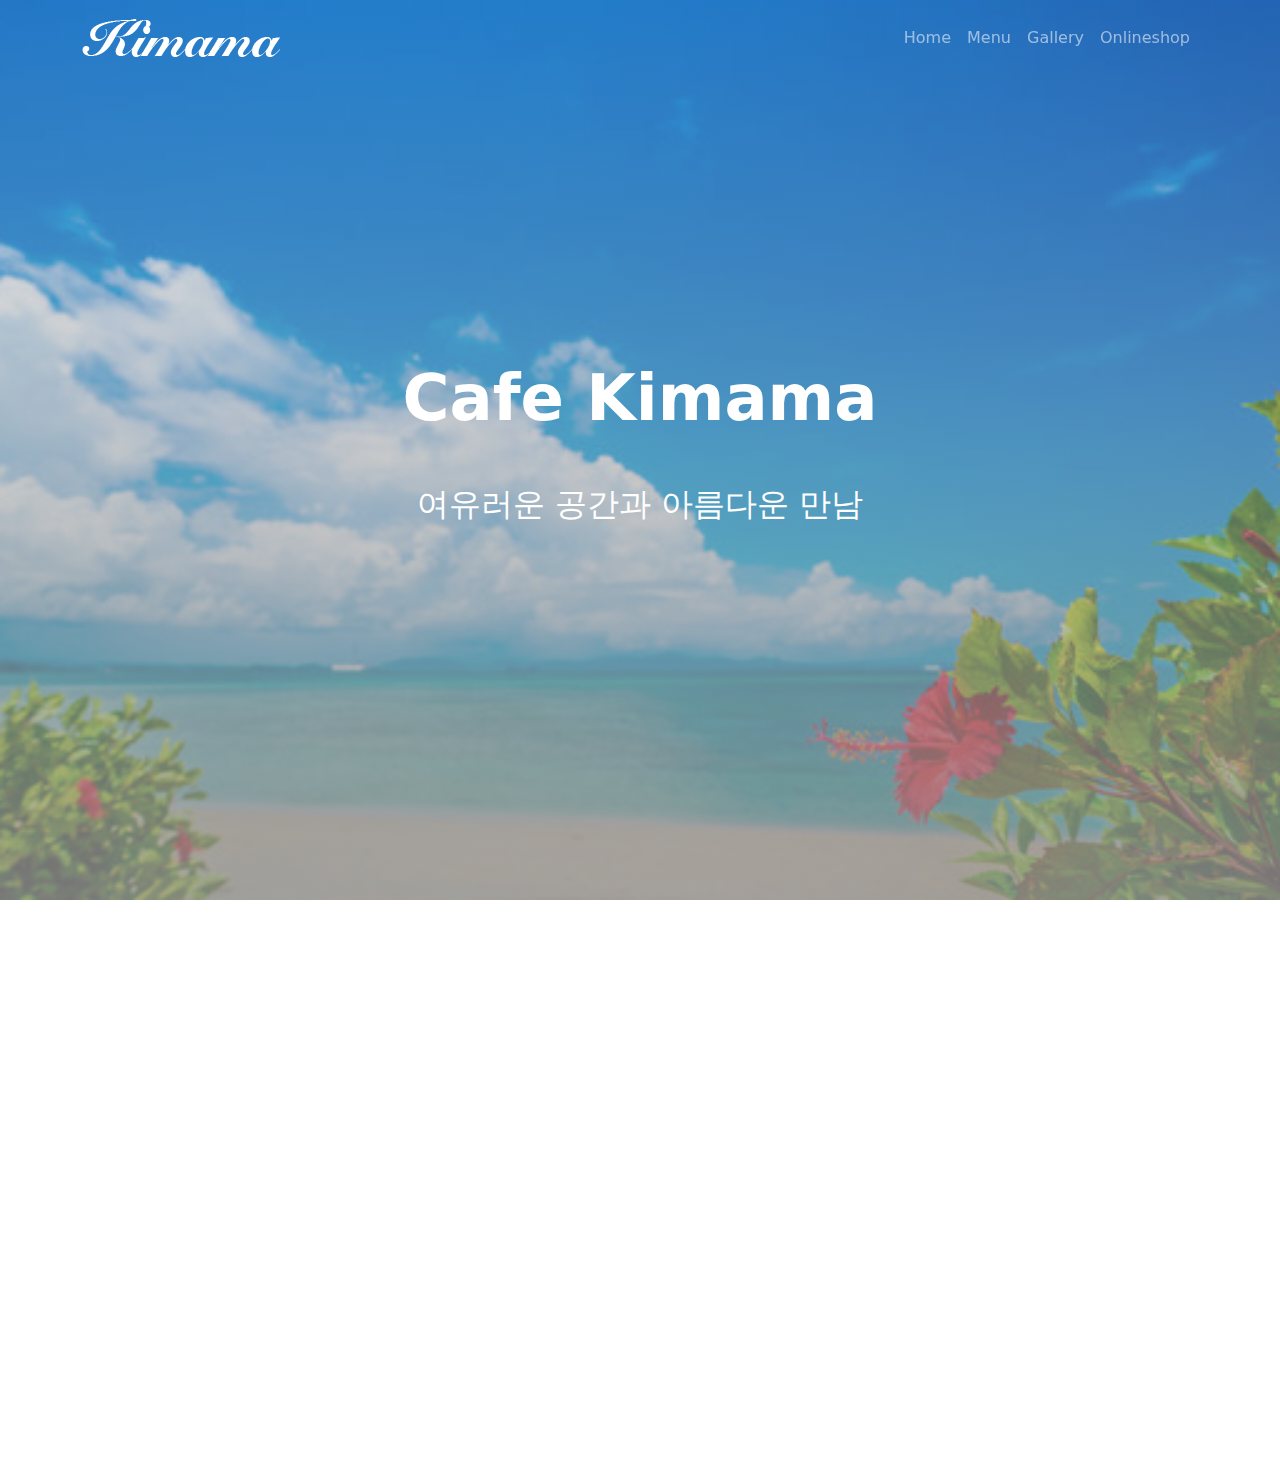
<file: kimama.homepage/index.html>
<!doctype html>
<html lang="ko">
  <head>
    <meta charset="utf-8">
    <meta name="viewport" content="width=device-width, initial-scale=1">
    <title>cafe kimama</title>
    <link href="https://cdn.jsdelivr.net/npm/bootstrap@5.3.3/dist/css/bootstrap.min.css" rel="stylesheet"
        integrity="sha384-QWTKZyjpPEjISv5WaRU9OFeRpok6YctnYmDr5pNlyT2bRjXh0JMhjY6hW+ALEwIH" crossorigin="anonymous">
    <link rel="stylesheet" href="style.css">

    <link rel="stylesheet" href="https://cdn.jsdelivr.net/npm/bootstrap-icons@1.11.3/font/bootstrap-icons.min.css">

  </head>

  <body>
    <header class="vh-100 text-white d-flex flex-column justify-content-center align-items-center" id="header">
        <h1 class="display-3 fw-bold mb-5">Cafe Kimama</h1>
        <h4 class="fs-2 mb-3">여유러운 공간과 아름다운 만남</h4>
    </header>

    
        
        
        <nav class="navbar navbar-expand-md bg-$cyan-800 navbar-dark fixed-top">
          <div class="container">
  
              <a class="gugi-font navbar-brand" href="index.html">
                  <img src="images/kimama1.png" alt="로고"></a>
  
              <button class="navbar-toggler" type="button" data-bs-toggle="collapse" data-bs-target="#nav-menu"
                  aria-controls="nav-menu" aria-expanded="false" aria-label="메뉴">
                  <span class="navbar-toggler-icon"></span>
              </button>
  
              <div class="collapse navbar-collapse" id="nav-menu">
                  <ul class="navbar-nav ms-auto my-2">
                      <li class="nav-item"><a class="nav-link" href="index.html" target="_blank">Home</a></li>
                      <li class="nav-item"><a class="nav-link" href="menu.html" target="_blank">Menu</a></li>
                      <li class="nav-item"><a class="nav-link" href="gallery.html" target="_blank">Gallery</a></li>
                      <li class="nav-item"><a class="nav-link" href="onlineshop.html" target="_blank">Onlineshop</a></li>
                  </ul>
              </div>
          </div>
        </nav>

    <section class="py-5" id="kimama">
       <div class="container text-center text-white"> 
        <p>안녕하세요. cafe kimama입니다.<br>이번 년도부터 오키나와에서 한국 스타일 카페를 오픈했습니다.<br>
           'kimama'는 일본어로 '맘대로, 느낌대로,편하게'라는 뜻입니다.<br>이름대로 마음 편하게 오픈하고 싶은 날에 오픈하고<br>
           도전하고 싶은 요리를 팔고,,, 그런 느낌으로 하고 있습니다.<br>
           손님도 마음 편하게 보낼 수 있는 공간을 만들려고 하고 있습니다.<br>
            </p>

        <p>그리고 이번에 커피 원두를 바꿨습니다. <br>킬리만자로과 과테말라 2종을 준비했습니다.<br>
           강한 산미와 감칠맛, 달콤한 향을 즐길 수 있는 "야성미 넘치는 맛" 킬리만자로.<br>
           과일 처런 신선한 산미, 화려하고 달콤한 향, 풍부한 감친맛이 있는 과테말라.<br>
           cafe kimama에서 한번 즐겨보세요.</p>
       </div>
    </section>


    <section class="py-5" id="sns-links">
        <div class="container text-center text-white">
            <h3 class="fw mb-3">Kimama contact</h3>
            <div class="d-flex justify-content-sm-evenly px-5 mt-4 w-50 m-auto">
                <a href="https://www.instagram.com/noonbiri.kimama/" target="_blank" id="icon"><i class="bi bi-instagram"></i></a>
                <a href="https://www.google.com/maps/place/%E6%97%A5%E6%9C%AC%E3%80%81%E3%80%92901-1303+%E6%B2%96%E7%B8%84%E7%9C%8C%E5%B3%B6%E5%B0%BB%E9%83%A1%E4%B8%8E%E9%82%A3%E5%8E%9F%E7%94%BA%E4%B8%8E%E9%82%A3%E5%8E%9F%EF%BC%95%EF%BC%93%EF%BC%99%E2%88%92%EF%BC%91/@26.202259,127.756373,19.85z/data=!4m6!3m5!1s0x34e56e82d01b95ad:0x9cee1b5dc000ae45!8m2!3d26.2023221!4d127.756246!16s%2Fg%2F1tknyjy0?hl=ja&entry=ttu"
                target="_blank" id="icon"><i class="bi bi-geo-alt"></i></a>
                <a href="#" target="_blank" id="icon"><i class="bi bi-telephone"></i></a>
        </div>
    </section>

     <script src="https://cdn.jsdelivr.net/npm/bootstrap@5.3.3/dist/js/bootstrap.bundle.min.js" integrity="sha384-YvpcrYf0tY3lHB60NNkmXc5s9fDVZLESaAA55NDzOxhy9GkcIdslK1eN7N6jIeHz" crossorigin="anonymous"></script>
  </body>
</html>
</file>
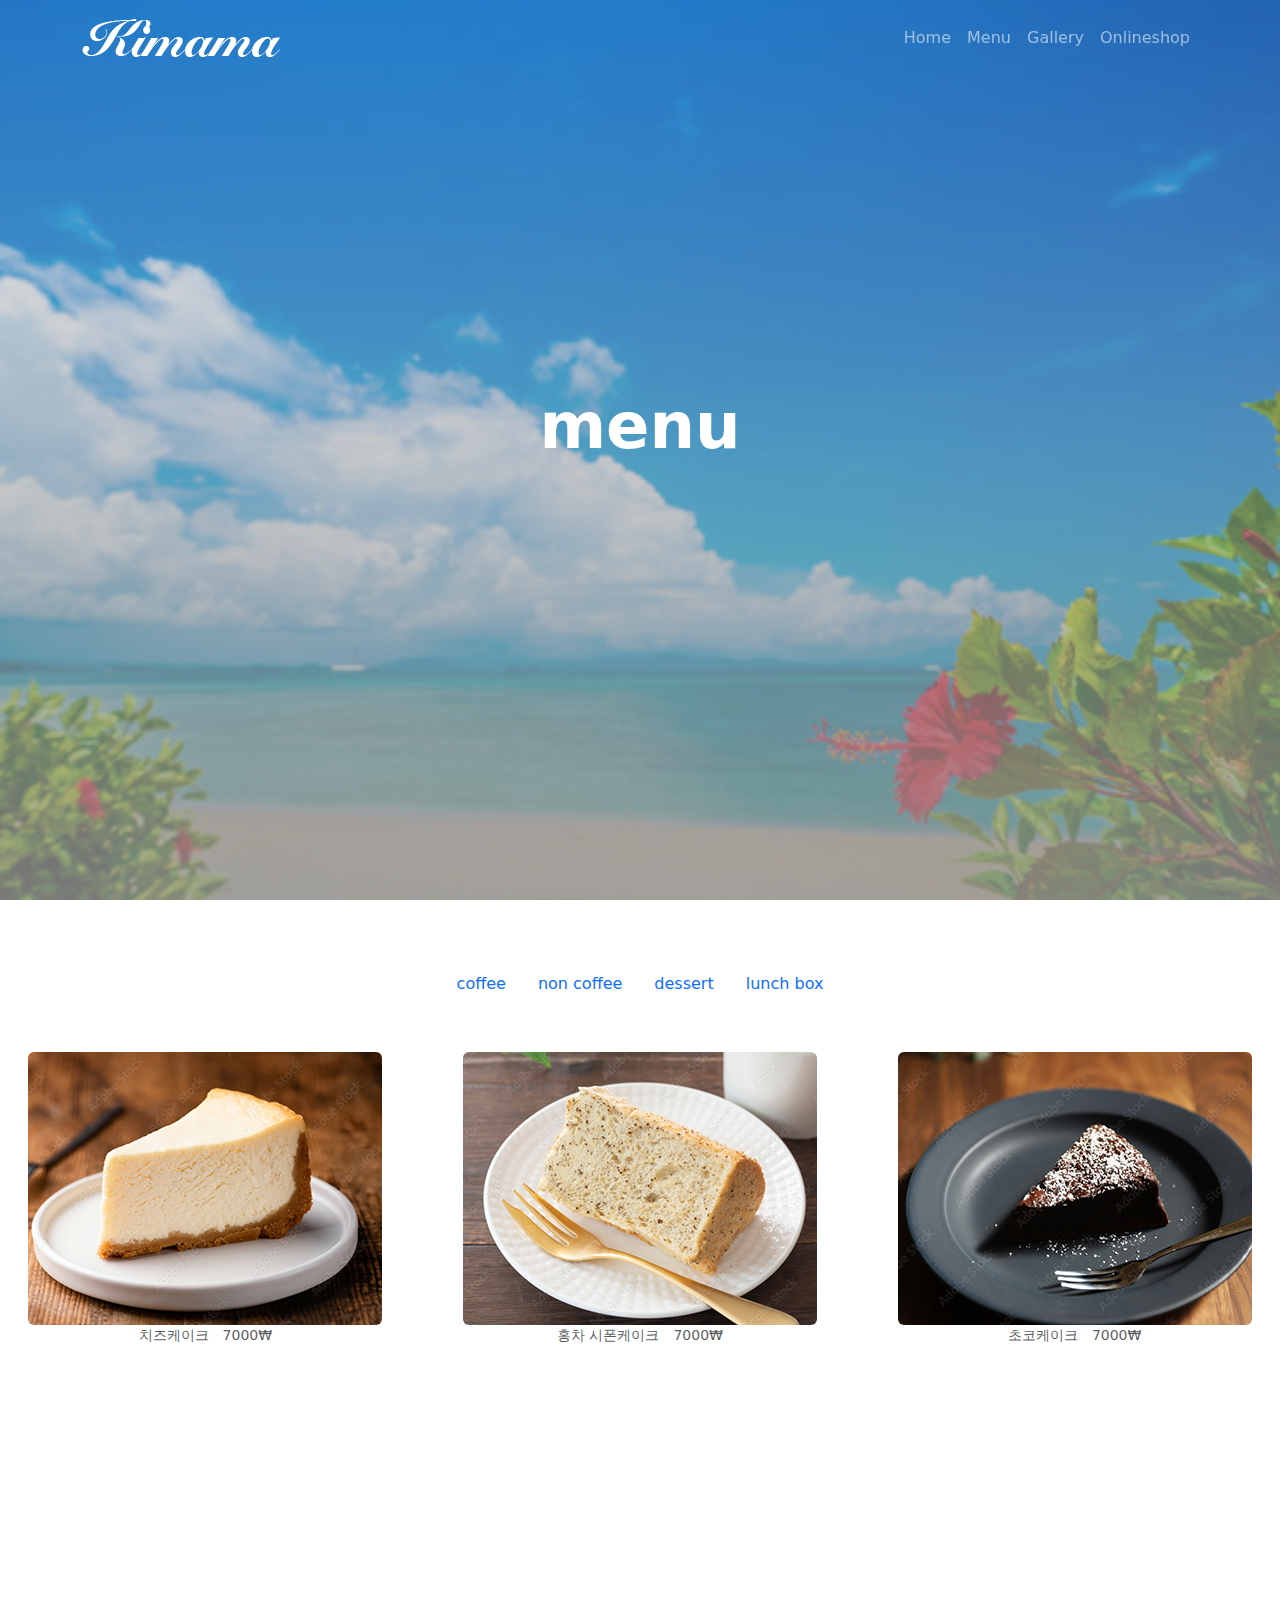
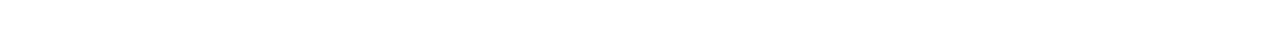
<file: kimama.homepage/dessert.html>
<!DOCTYPE html>
<html lang="ko">
  <head>
    <meta charset="utf-8">
    <meta name="viewport" content="width=device-width, initial-scale=1">
    <title>menu</title>
    <link href="https://cdn.jsdelivr.net/npm/bootstrap@5.3.3/dist/css/bootstrap.min.css" rel="stylesheet"
        integrity="sha384-QWTKZyjpPEjISv5WaRU9OFeRpok6YctnYmDr5pNlyT2bRjXh0JMhjY6hW+ALEwIH" crossorigin="anonymous">
    <link rel="stylesheet" href="style.css">

    <link rel="stylesheet" href="https://cdn.jsdelivr.net/npm/bootstrap-icons@1.11.3/font/bootstrap-icons.min.css">


    </head>
    
    <body>
       <header class="vh-100 text-white d-flex flex-column justify-content-center align-items-center">
       <h1 class="display-3 fw-bold mb-5 text-center">menu</h1>
       </header>


       <nav class="navbar navbar-expand-md bg-$cyan-800 navbar-dark fixed-top">
        <div class="container">

            <a class="gugi-font navbar-brand" href="index.html" target="_blank">
                <img src="images/kimama1.png" alt="로고"></a>

            <button class="navbar-toggler" type="button" data-bs-toggle="collapse" data-bs-target="#nav-menu1"
                aria-controls="nav-menu1" aria-expanded="false" aria-label="메뉴">
                <span class="navbar-toggler-icon"></span>
            </button>

            <div class="collapse navbar-collapse" id="nav-menu1">
                <ul class="navbar-nav ms-auto my-2">
                    <li class="nav-item"><a class="nav-link" href="index.html" target="_blank">Home</a></li>
                    <li class="nav-item"><a class="nav-link" href="menu.html" target="_blank">Menu</a></li>
                    <li class="nav-item"><a class="nav-link" href="gallery.html" target="_blank">Gallery</a></li>
                    <li class="nav-item"><a class="nav-link" href="onlineshop.html" target="_blank">Onlineshop</a></li>
            </div>
        </div>
      </nav>

        
        <section class="bg-white py-5" id="coffee menu">
            <div class="container overflow-hidden">
                <h1 class="fw-bold mb-3"> </h1>
                <ul class="nav justify-content-center" id="menu header">
                    <li class="nav-item">
                      <a class="nav-link active" aria-current="page" href="menu.html">coffee</a>
                    </li>
                    <li class="nav-item">
                      <a class="nav-link" href="noncoffee.html">non coffee</a>
                    </li>
                    <li class="nav-item">
                      <a class="nav-link" href="dessert.html">dessert</a>
                    </li>
                    <li class="nav-item">
                      <a class="nav-link" href="lunchbox.html">lunch box</a>
                    </li>
                  </ul>
            </div>
            <br><br>
            <div class="row pb-5 g-4">
                <div class="col-md-6 col-lg-4">
                    <img src="images/cheesecake.png" alt="치즈케이크" class="rounded mx-auto d-block">
                    <figcaption class="figure-caption text-center">치즈케이크&emsp;7000₩</figcaption>
                </div>
                <div class="col-sm-6 col-lg-4">    
                    <img src="images/cake.png" alt="홍차시폰케이크" class="rounded mx-auto d-block">
                    <figcaption class="figure-caption text-center">홍차 시폰케이크&emsp;7000₩</figcaption>
                </div>
                <div class="col-sm-6 col-lg-4"> 
                    <img src="images/chocolatecake.png" alt="초코케이크" class="rounded mx-auto d-block">
                    <figcaption class="figure-caption text-center">초코케이크&emsp;7000₩</figcaption>
                </div>
            </div>
        </section>


        <section class="py-5" id="sns-links">
            <div class="container text-center text-white">
                <h3 class="fw mb-3">Kimama contact</h3>
                <div class="d-flex justify-content-sm-evenly px-5 mt-4 w-50 m-auto">
                    <a href="https://www.instagram.com/noonbiri.kimama/" target="_blank" id="icon"><i class="bi bi-instagram"></i></a>
                    <a href="https://www.google.com/maps/place/%E6%97%A5%E6%9C%AC%E3%80%81%E3%80%92901-1303+%E6%B2%96%E7%B8%84%E7%9C%8C%E5%B3%B6%E5%B0%BB%E9%83%A1%E4%B8%8E%E9%82%A3%E5%8E%9F%E7%94%BA%E4%B8%8E%E9%82%A3%E5%8E%9F%EF%BC%95%EF%BC%93%EF%BC%99%E2%88%92%EF%BC%91/@26.202259,127.756373,19.85z/data=!4m6!3m5!1s0x34e56e82d01b95ad:0x9cee1b5dc000ae45!8m2!3d26.2023221!4d127.756246!16s%2Fg%2F1tknyjy0?hl=ja&entry=ttu"
                    target="_blank" id="icon"><i class="bi bi-geo-alt"></i></a>
                    <a href="#" target="_blank" id="icon"><i class="bi bi-telephone"></i></a>
            </div>
        </section>

          <script src="https://cdn.jsdelivr.net/npm/bootstrap@5.3.3/dist/js/bootstrap.bundle.min.js" integrity="sha384-YvpcrYf0tY3lHB60NNkmXc5s9fDVZLESaAA55NDzOxhy9GkcIdslK1eN7N6jIeHz" crossorigin="anonymous"></script>

    </body>
</file>
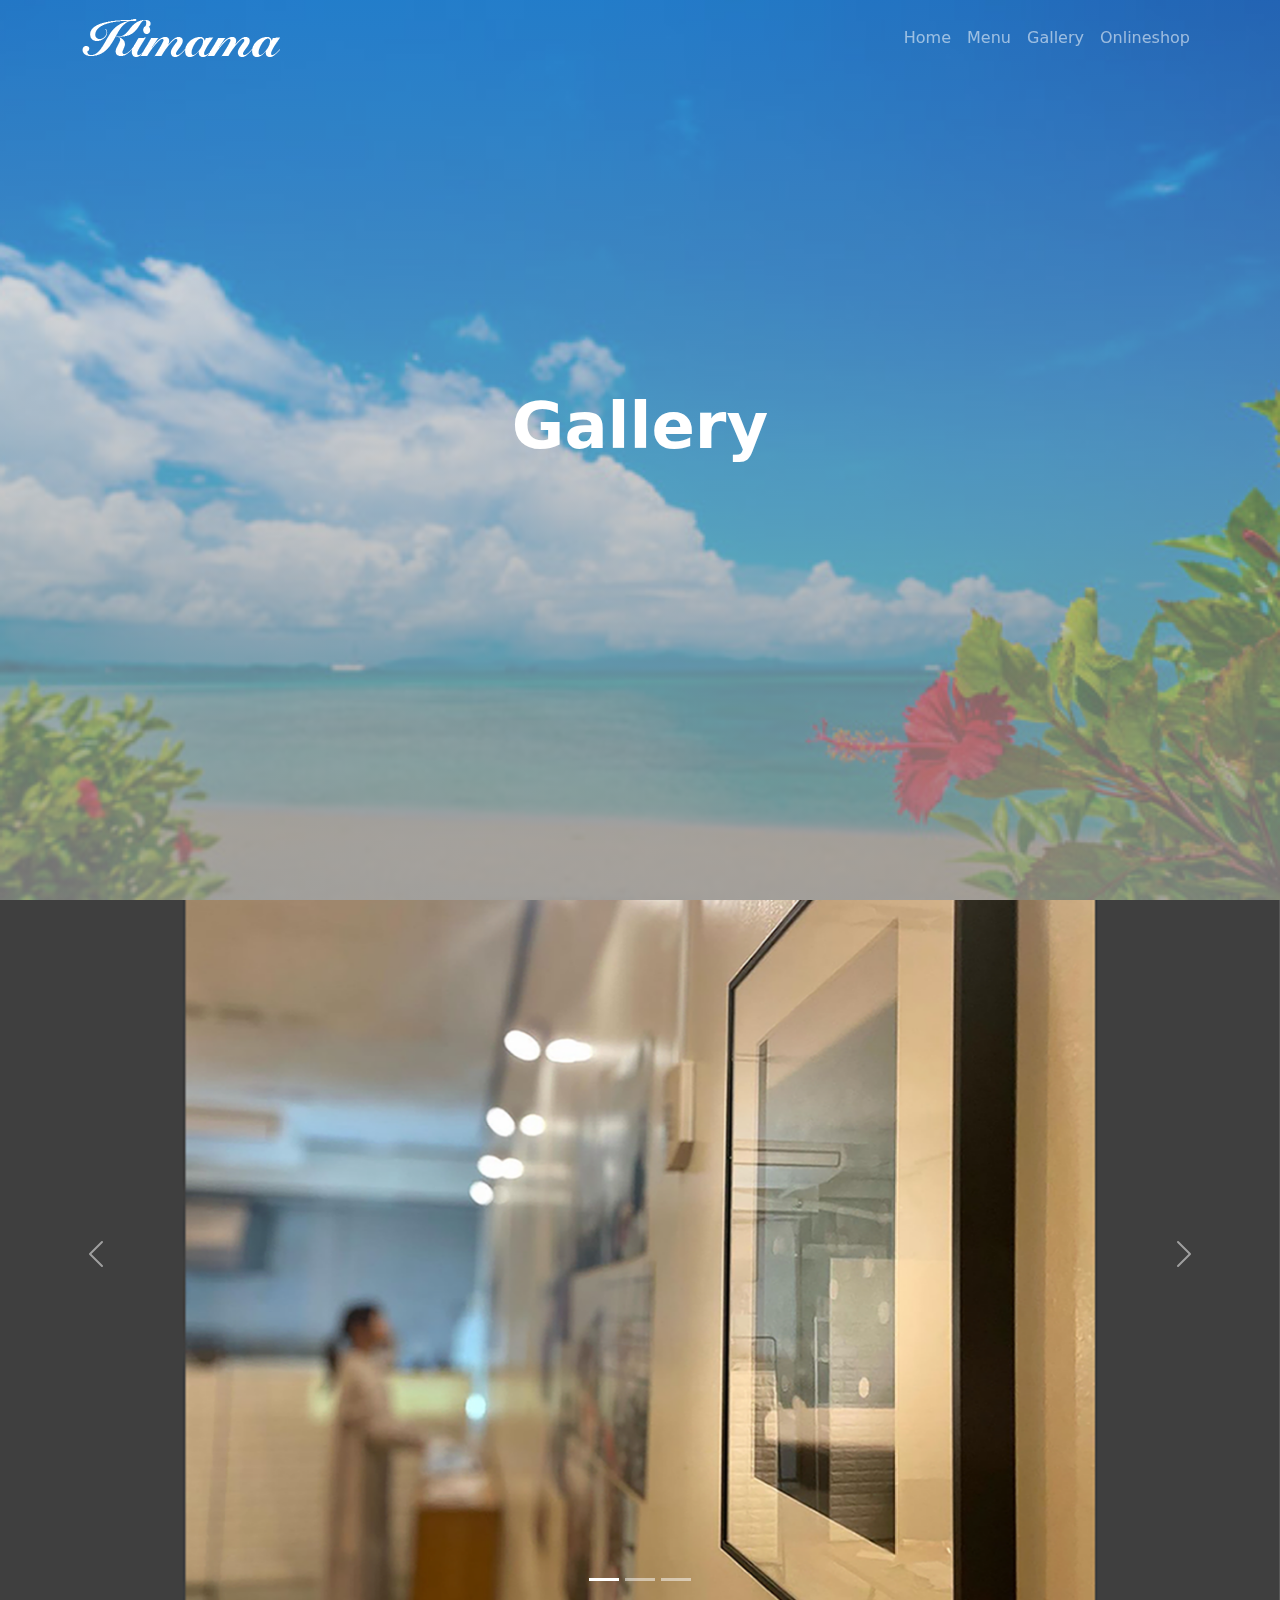
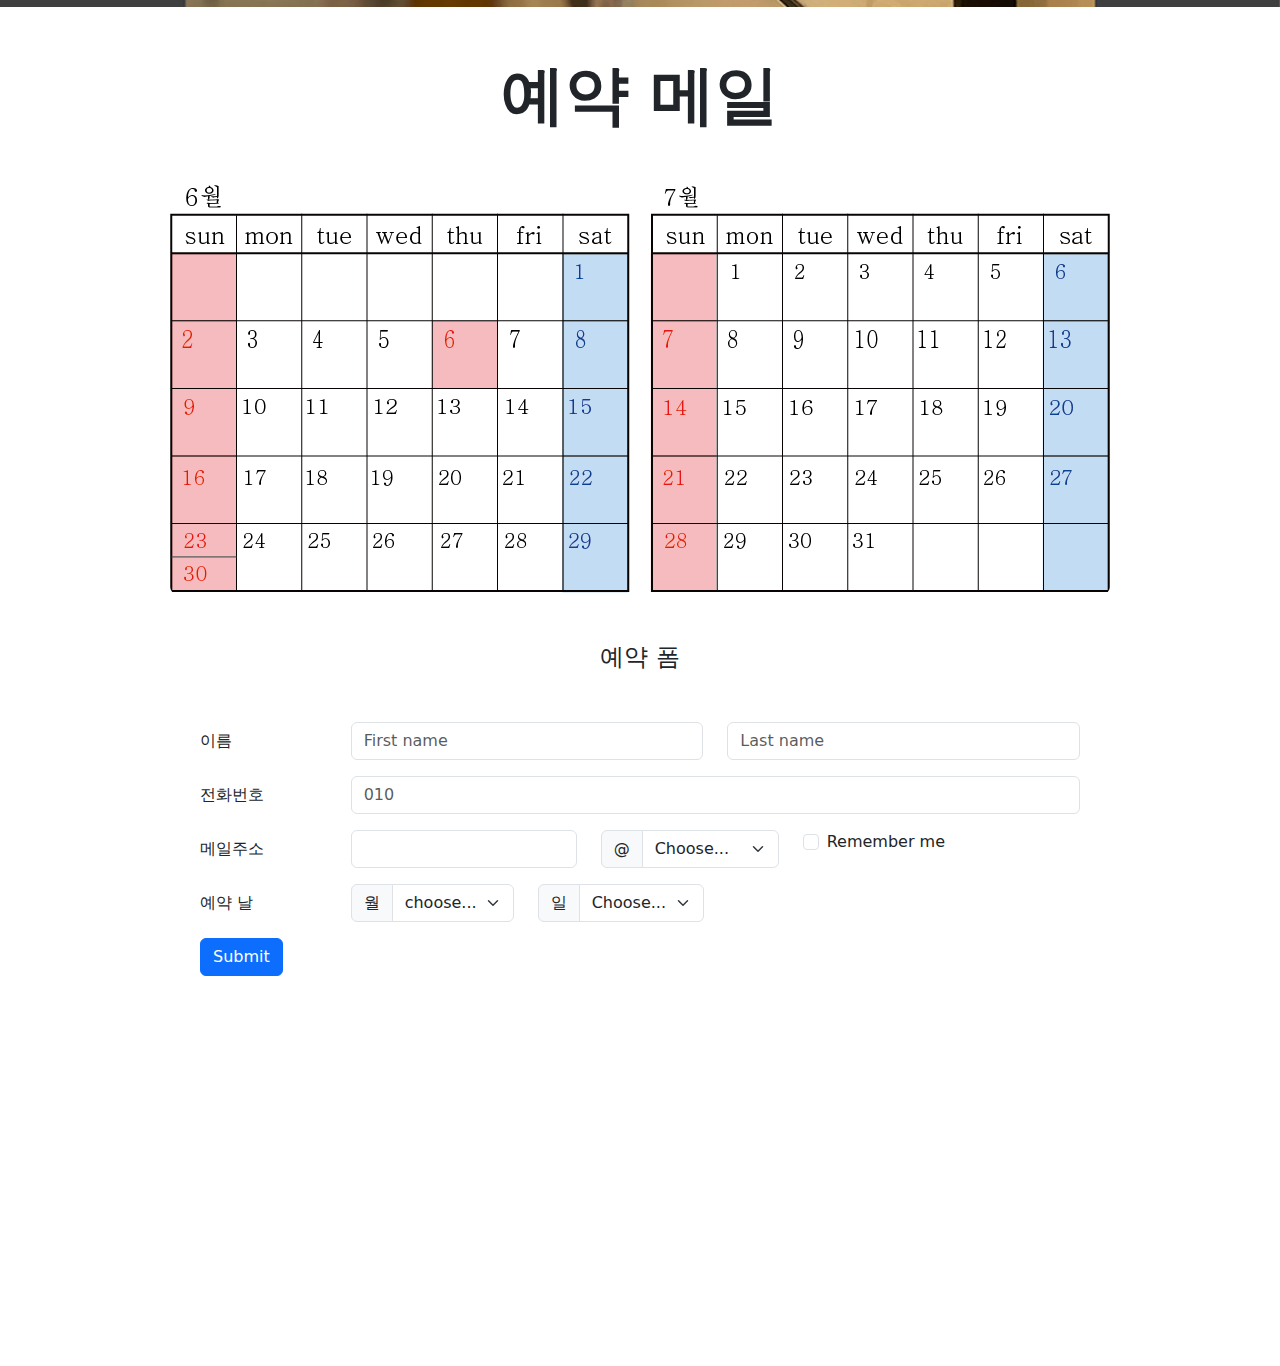
<file: kimama.homepage/gallery.html>
<!DOCTYPE html>
<html lang="ko">
  <head>
    <meta charset="utf-8">
    <meta name="viewport" content="width=device-width, initial-scale=1">
    <title>menu</title>
    <link href="https://cdn.jsdelivr.net/npm/bootstrap@5.3.3/dist/css/bootstrap.min.css" rel="stylesheet"
        integrity="sha384-QWTKZyjpPEjISv5WaRU9OFeRpok6YctnYmDr5pNlyT2bRjXh0JMhjY6hW+ALEwIH" crossorigin="anonymous">
    <link rel="stylesheet" href="style.css">

    <link rel="stylesheet" href="https://cdn.jsdelivr.net/npm/bootstrap-icons@1.11.3/font/bootstrap-icons.min.css">


    </head>
    
    <body>
       <header class="vh-100 text-white d-flex flex-column justify-content-center align-items-center">
       <h1 class="display-3 fw-bold mb-5 text-center">Gallery</h1>
       </header>


       <nav class="navbar navbar-expand-md bg-$cyan-800 navbar-dark fixed-top">
        <div class="container">

            <a class="gugi-font navbar-brand" href="index.html" target="_blank">
                <img src="images/kimama1.png" alt="로고"></a>

            <button class="navbar-toggler" type="button" data-bs-toggle="collapse" data-bs-target="#nav-menu1"
                aria-controls="nav-menu1" aria-expanded="false" aria-label="gallery">
                <span class="navbar-toggler-icon"></span>
            </button>

            <div class="collapse navbar-collapse" id="nav-menu1">
                <ul class="navbar-nav ms-auto my-2">
                    <li class="nav-item"><a class="nav-link" href="index.html" target="_blank">Home</a></li>
                    <li class="nav-item"><a class="nav-link" href="menu.html" target="_blank">Menu</a></li>
                    <li class="nav-item"><a class="nav-link" href="gallery.html" target="_blank">Gallery</a></li>
                    <li class="nav-item"><a class="nav-link" href="onlineshop.html" target="_blank">Onlineshop</a></li>
                </ul>
            </div>
        </div>
      </nav>

      <div id="carouselExampleIndicators" class="carousel slide">
        <div class="carousel-indicators">
          <button type="button" data-bs-target="#carouselExampleIndicators" data-bs-slide-to="0" class="active" aria-current="true" aria-label="Slide 1"></button>
          <button type="button" data-bs-target="#carouselExampleIndicators" data-bs-slide-to="1" aria-label="Slide 2"></button>
          <button type="button" data-bs-target="#carouselExampleIndicators" data-bs-slide-to="2" aria-label="Slide 3"></button>
        </div>
        <div class="carousel-inner">
          <div class="carousel-item active">
            <img src="images/gallery1.png" class="d-block w-100" alt="gallery1">
          </div>
          <div class="carousel-item">
            <img src="images/gallery2.png" class="d-block w-100" alt="gallery2">
          </div>
          <div class="carousel-item">
            <img src="images/gallery3.png" class="d-block w-100" alt="gallery3">
          </div>
        </div>
        <button class="carousel-control-prev" type="button" data-bs-target="#carouselExampleIndicators" data-bs-slide="prev">
          <span class="carousel-control-prev-icon" aria-hidden="true"></span>
          <span class="visually-hidden">Previous</span>
        </button>
        <button class="carousel-control-next" type="button" data-bs-target="#carouselExampleIndicators" data-bs-slide="next">
          <span class="carousel-control-next-icon" aria-hidden="true"></span>
          <span class="visually-hidden">Next</span>
        </button>
      </div>


<h2 class="display-3 fw-bold text-center" id="mail">예약 메일</h2> <tr></tr>
<div class="text-center">
    <img src="images/calendar1.png" class="rounded" alt="calendar">
  </div>

  <h4 class="text-center" id="form">예약 폼</h4>

  
<section id="reservation">  
  <form>
    <div class="row mb-3">
        <label for="input이름" class="col-sm-2 col-form-label">이름</label>
        <div class="col">
          <input type="text" class="form-control" placeholder="First name" aria-label="First name">
        </div>
        <div class="col">
          <input type="text" class="form-control" placeholder="Last name" aria-label="Last name">
        </div>
      </div>

    <div class="row mb-3">
        <label for="input전화번호" class="col-sm-2 col-form-label">전화번호</label>
        <div class="col">
           <input type="text" class="form-control" id="input전화번호" placeholder="010">
        </div>
    </div> 
    <div class="row mb-3">
          <label for="inputmail" class="col-sm-2 col-form-label">메일주소</label>
        <div class="col-auto">
          <input type="text" class="form-control" id="autoSizingInput">
        </div>
        <div class="col-auto">
          <label for="inputmail" class="col-sm-2 visually-hidden" for="autoSizingInputGroup"></label>
          <div class="input-group">
            <div class="input-group-text">@</div>
            <select class="form-select" id="autoSizingSelect">
                <option selected>Choose...</option>
                <option value="1">gmail.com</option>
                <option value="2">naver.com</option>
                <option value="3">kakao.com</option>
            </select>
           </div>
        </div>
        
        <div class="col-auto">
          <div class="form-check">
            <input class="form-check-input" type="checkbox" id="autoSizingCheck">
            <label class="form-check-label" for="autoSizingCheck">
              Remember me
            </label>
          </div>
        </div>
    </div>

        <div class="row mb-3">
            <label for="inputreservation" class="col-sm-2 col-form-label" for="autoSizingInputGroup">예약 날</label>
          <div class="col-auto">
            <div class="input-group">
              <div class="input-group-text">월</div>
              <select class="form-select" id="autoSizingSelect">
                <option selected>choose...</option>
                <option value="1">1</option> <option value="2">2</option>
                <option value="3">3</option> <option value="4">4</option>
                <option value="5">5</option> <option value="6">6</option>
                <option value="7">7</option> <option value="8">8</option>
                <option value="9">9</option> <option value="10">10</option>
                <option value="11">11</option> <option value="12">12</option>
              </select>
          </div>
          </div>
          <div class="col-auto">
            <label for="inputmail" class="col-sm-2 visually-hidden" for="autoSizingInputGroup"></label>
            <div class="input-group">
              <div class="input-group-text">일</div>
              <select class="form-select" id="autoSizingSelect">
                  <option selected>Choose...</option>
                  <option value="1">1</option> <option value="2">2</option>
                  <option value="3">3</option> <option value="4">4</option>
                  <option value="5">5</option> <option value="6">6</option>
                  <option value="7">7</option> <option value="8">8</option>
                  <option value="9">9</option> <option value="10">10</option>
                  <option value="11">11</option> <option value="12">12</option>
                  <option value="13">13</option> <option value="14">14</option>
                  <option value="15">15</option> <option value="16">16</option>
                  <option value="17">17</option> <option value="18">18</option>
                  <option value="19">19</option> <option value="20">20</option>
                  <option value="21">21</option> <option value="22">22</option>
                  <option value="23">23</option> <option value="24">24</option> 
                  <option value="25">25</option> <option value="26">26</option>
                  <option value="27">27</option> <option value="28">28</option>
                  <option value="29">29</option> <option value="30">30</option>
                  <option value="31">31</option>
              </select>
              </div>
             </div>
          </div>
       </div>
        <div class="col-auto">
          <button type="submit" class="btn btn-primary">Submit</button>
        </div>
      </form>
</section>

<section class="py-5" id="sns-links">
    <div class="container text-center text-white">
        <h3 class="fw mb-3">Kimama contact</h3>
        <div class="d-flex justify-content-sm-evenly px-5 mt-4 w-50 m-auto">
            <a href="https://www.instagram.com/noonbiri.kimama/" target="_blank" id="icon"><i class="bi bi-instagram"></i></a>
            <a href="https://www.google.com/maps/place/%E6%97%A5%E6%9C%AC%E3%80%81%E3%80%92901-1303+%E6%B2%96%E7%B8%84%E7%9C%8C%E5%B3%B6%E5%B0%BB%E9%83%A1%E4%B8%8E%E9%82%A3%E5%8E%9F%E7%94%BA%E4%B8%8E%E9%82%A3%E5%8E%9F%EF%BC%95%EF%BC%93%EF%BC%99%E2%88%92%EF%BC%91/@26.202259,127.756373,19.85z/data=!4m6!3m5!1s0x34e56e82d01b95ad:0x9cee1b5dc000ae45!8m2!3d26.2023221!4d127.756246!16s%2Fg%2F1tknyjy0?hl=ja&entry=ttu"
            target="_blank" id="icon"><i class="bi bi-geo-alt"></i></a>
            <a href="#" target="_blank" id="icon"><i class="bi bi-telephone"></i></a>
    </div>
</section>

      <script src="https://cdn.jsdelivr.net/npm/bootstrap@5.3.3/dist/js/bootstrap.bundle.min.js" integrity="sha384-YvpcrYf0tY3lHB60NNkmXc5s9fDVZLESaAA55NDzOxhy9GkcIdslK1eN7N6jIeHz" crossorigin="anonymous"></script>

    </body>
</file>
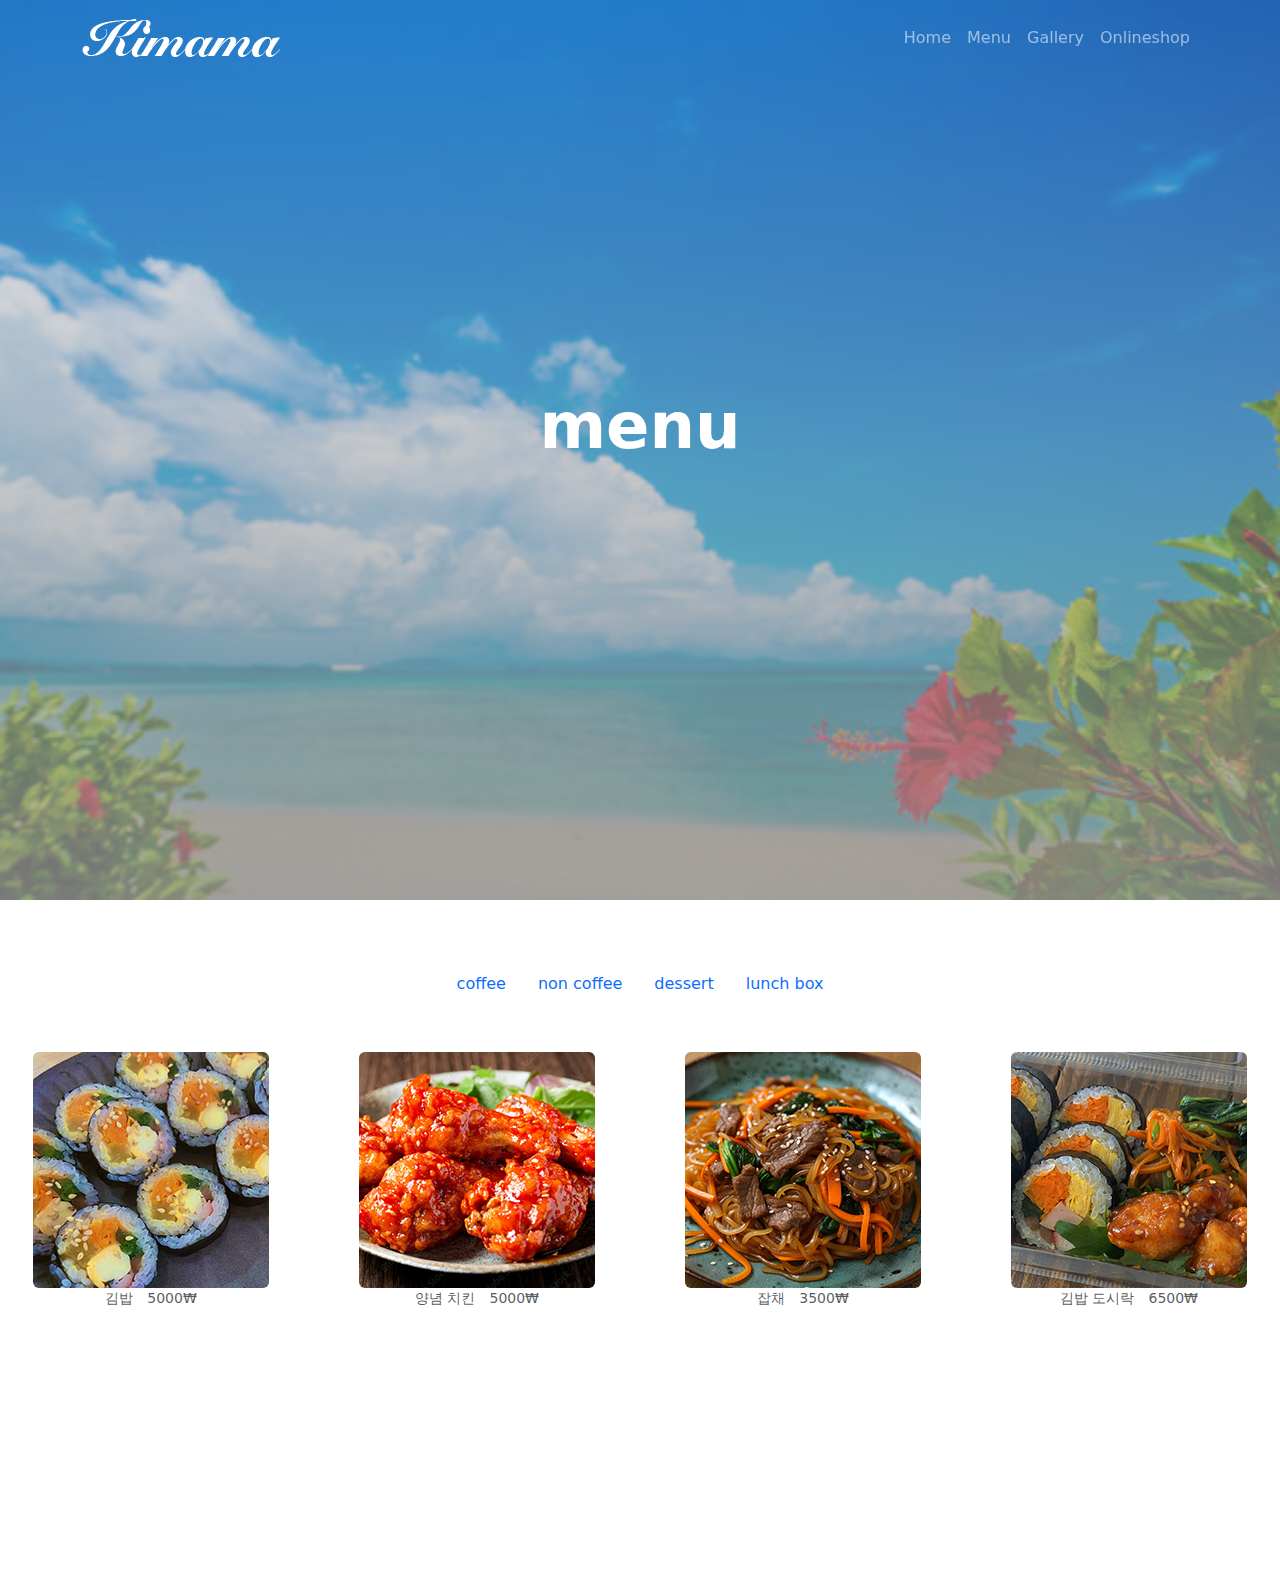
<file: kimama.homepage/lunchbox.html>
<!DOCTYPE html>
<html lang="ko">
  <head>
    <meta charset="utf-8">
    <meta name="viewport" content="width=device-width, initial-scale=1">
    <title>menu</title>
    <link href="https://cdn.jsdelivr.net/npm/bootstrap@5.3.3/dist/css/bootstrap.min.css" rel="stylesheet"
        integrity="sha384-QWTKZyjpPEjISv5WaRU9OFeRpok6YctnYmDr5pNlyT2bRjXh0JMhjY6hW+ALEwIH" crossorigin="anonymous">
    <link rel="stylesheet" href="style.css">

    <link rel="stylesheet" href="https://cdn.jsdelivr.net/npm/bootstrap-icons@1.11.3/font/bootstrap-icons.min.css">


    </head>
    
    <body>
       <header class="vh-100 text-white d-flex flex-column justify-content-center align-items-center">
       <h1 class="display-3 fw-bold mb-5 text-center">menu</h1>
       </header>


       <nav class="navbar navbar-expand-md bg-$cyan-800 navbar-dark fixed-top">
        <div class="container">

            <a class="gugi-font navbar-brand" href="index.html" target="_blank">
                <img src="images/kimama1.png" alt="로고"></a>

            <button class="navbar-toggler" type="button" data-bs-toggle="collapse" data-bs-target="#nav-menu1"
                aria-controls="nav-menu1" aria-expanded="false" aria-label="메뉴">
                <span class="navbar-toggler-icon"></span>
            </button>

            <div class="collapse navbar-collapse" id="nav-menu1">
                <ul class="navbar-nav ms-auto my-2">
                    <li class="nav-item"><a class="nav-link" href="index.html" target="_blank">Home</a></li>
                    <li class="nav-item"><a class="nav-link" href="menu.html" target="_blank">Menu</a></li>
                    <li class="nav-item"><a class="nav-link" href="gallery.html" target="_blank">Gallery</a></li>
                    <li class="nav-item"><a class="nav-link" href="onlineshop.html" target="">Onlineshop</a></li>
                </ul>
            </div>
        </div>
      </nav>

        
        <section class="bg-white py-5" id="coffee menu">
            <div class="container overflow-hidden">
                <h1 class="fw-bold mb-3"> </h1>
                <ul class="nav justify-content-center" id="menu header">
                    <li class="nav-item">
                      <a class="nav-link active" aria-current="page" href="menu.html">coffee</a>
                    </li>
                    <li class="nav-item">
                      <a class="nav-link" href="noncoffee.html">non coffee</a>
                    </li>
                    <li class="nav-item">
                      <a class="nav-link" href="dessert.html">dessert</a>
                    </li>
                    <li class="nav-item">
                      <a class="nav-link" href="lunchbox.html">lunch box</a>
                    </li>
                  </ul>
            </div>
            <br><br>
            <div class="row pb-5 g-4">
                <div class="col-md-6 col-lg-3">
                    <img src="images/kimbab.png" alt="김밥" class="rounded mx-auto d-block">
                    <figcaption class="figure-caption text-center">김밥&emsp;5000₩</figcaption>
                </div>
                <div class="col-sm-6 col-lg-3">    
                    <img src="images/chicken.png" alt="양념치킨" class="rounded mx-auto d-block">
                    <figcaption class="figure-caption text-center">양념 치킨&emsp;5000₩</figcaption>
                </div>
                <div class="col-sm-6 col-lg-3"> 
                    <img src="images/japchae.png" alt="잡채" class="rounded mx-auto d-block">
                    <figcaption class="figure-caption text-center">잡채&emsp;3500₩</figcaption>
                </div>
                <div class="col-sm-6 col-lg-3"> 
                    <img src="images/lunchbox.png" alt="김밥도시락" class="rounded mx-auto d-block">
                    <figcaption class="figure-caption text-center">김밥 도시락&emsp;6500₩</figcaption>
                </div>
            </div>
        </section>


        <section class="py-5" id="sns-links">
            <div class="container text-center text-white">
                <h3 class="fw mb-3">Kimama contact</h3>
                <div class="d-flex justify-content-sm-evenly px-5 mt-4 w-50 m-auto">
                    <a href="https://www.instagram.com/noonbiri.kimama/" target="_blank" id="icon"><i class="bi bi-instagram"></i></a>
                    <a href="https://www.google.com/maps/place/%E6%97%A5%E6%9C%AC%E3%80%81%E3%80%92901-1303+%E6%B2%96%E7%B8%84%E7%9C%8C%E5%B3%B6%E5%B0%BB%E9%83%A1%E4%B8%8E%E9%82%A3%E5%8E%9F%E7%94%BA%E4%B8%8E%E9%82%A3%E5%8E%9F%EF%BC%95%EF%BC%93%EF%BC%99%E2%88%92%EF%BC%91/@26.202259,127.756373,19.85z/data=!4m6!3m5!1s0x34e56e82d01b95ad:0x9cee1b5dc000ae45!8m2!3d26.2023221!4d127.756246!16s%2Fg%2F1tknyjy0?hl=ja&entry=ttu"
                    target="_blank" id="icon"><i class="bi bi-geo-alt"></i></a>
                    <a href="#" target="_blank" id="icon"><i class="bi bi-telephone"></i></a>
            </div>
        </section>

          <script src="https://cdn.jsdelivr.net/npm/bootstrap@5.3.3/dist/js/bootstrap.bundle.min.js" integrity="sha384-YvpcrYf0tY3lHB60NNkmXc5s9fDVZLESaAA55NDzOxhy9GkcIdslK1eN7N6jIeHz" crossorigin="anonymous"></script>

    </body>
</file>
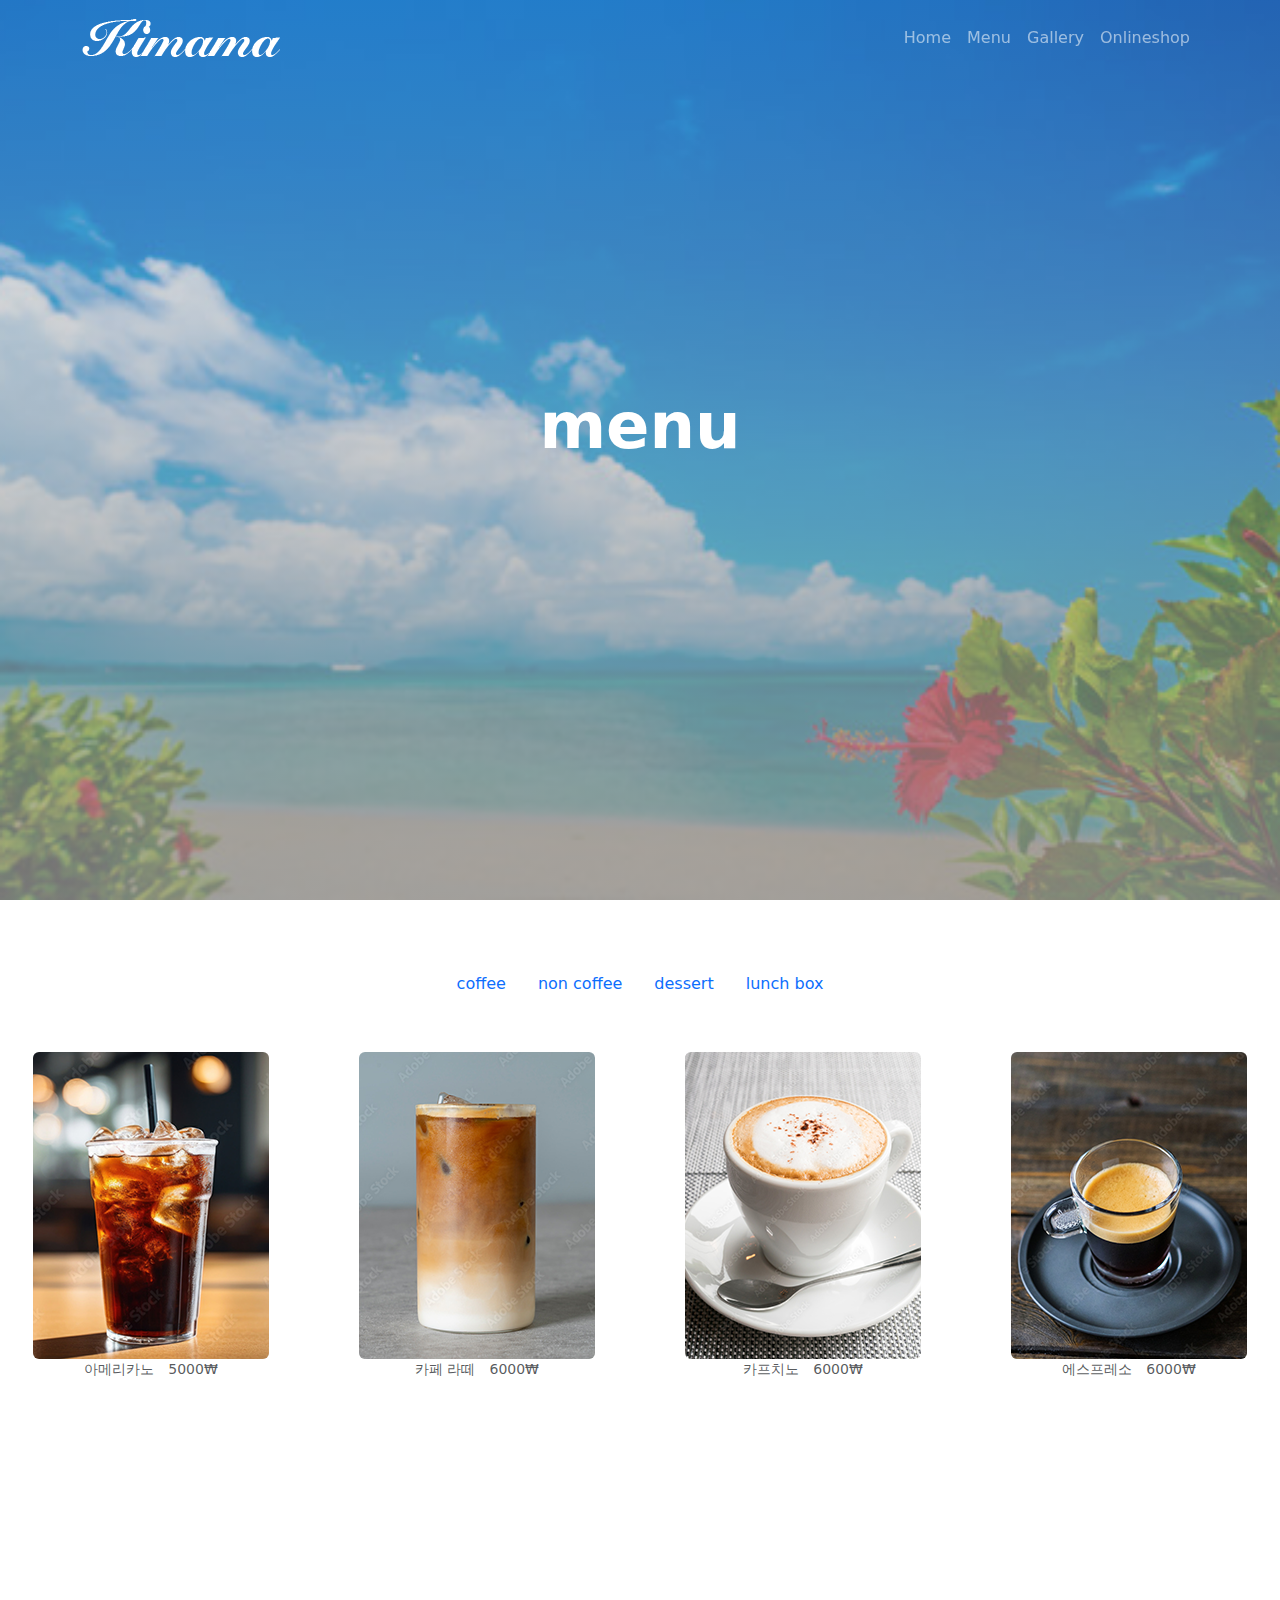
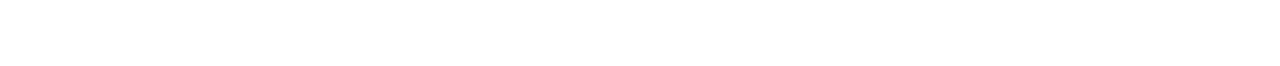
<file: kimama.homepage/menu.html>
<!DOCTYPE html>
<html lang="ko">
  <head>
    <meta charset="utf-8">
    <meta name="viewport" content="width=device-width, initial-scale=1">
    <title>menu</title>
    <link href="https://cdn.jsdelivr.net/npm/bootstrap@5.3.3/dist/css/bootstrap.min.css" rel="stylesheet"
        integrity="sha384-QWTKZyjpPEjISv5WaRU9OFeRpok6YctnYmDr5pNlyT2bRjXh0JMhjY6hW+ALEwIH" crossorigin="anonymous">
    <link rel="stylesheet" href="style.css">

    <link rel="stylesheet" href="https://cdn.jsdelivr.net/npm/bootstrap-icons@1.11.3/font/bootstrap-icons.min.css">


    </head>
    
    <body>
       <header class="vh-100 text-white d-flex flex-column justify-content-center align-items-center">
       <h1 class="display-3 fw-bold mb-5 text-center">menu</h1>
       </header>


       <nav class="navbar navbar-expand-md bg-$cyan-800 navbar-dark fixed-top">
        <div class="container">

            <a class="gugi-font navbar-brand" href="index.html" target="_blank">
                <img src="images/kimama1.png" alt="로고"></a>

            <button class="navbar-toggler" type="button" data-bs-toggle="collapse" data-bs-target="#nav-menu1"
                aria-controls="nav-menu1" aria-expanded="false" aria-label="메뉴">
                <span class="navbar-toggler-icon"></span>
            </button>

            <div class="collapse navbar-collapse" id="nav-menu1">
                <ul class="navbar-nav ms-auto my-2">
                    <li class="nav-item"><a class="nav-link" href="index.html" target="_blank">Home</a></li>
                    <li class="nav-item"><a class="nav-link" href="menu.html" target="_blank">Menu</a></li>
                    <li class="nav-item"><a class="nav-link" href="gallery.html" target="_blank">Gallery</a></li>
                    <li class="nav-item"><a class="nav-link" href="onlineshop.html" target="_blank">Onlineshop</a></li>
                </ul>
            </div>
        </div>
      </nav>

        
        <section class="bg-white py-5" id="coffee menu">
            <div class="container overflow-hidden">
                <h1 class="fw-bold mb-3"> </h1>
                <ul class="nav justify-content-center" id="menu header">
                    <li class="nav-item">
                      <a class="nav-link active" aria-current="page" href="menu.html">coffee</a>
                    </li>
                    <li class="nav-item">
                      <a class="nav-link" href="noncoffee.html">non coffee</a>
                    </li>
                    <li class="nav-item">
                      <a class="nav-link" href="dessert.html">dessert</a>
                    </li>
                    <li class="nav-item">
                      <a class="nav-link" href="lunchbox.html">lunch box</a>
                    </li>
                  </ul>
            </div>
            <br><br>
            <div class="row pb-5 g-4">
                <div class="col-md-6 col-lg-3">
                    <img src="images/icecoffee2.png" alt="아메리카노" class="rounded mx-auto d-block">
                    <figcaption class="figure-caption text-center">아메리카노&emsp;5000₩</figcaption>
                </div>
                <div class="col-sm-6 col-lg-3">    
                    <img src="images/cafelatte2.png" alt="카페 라떼" class="rounded mx-auto d-block">
                    <figcaption class="figure-caption text-center">카페 라떼&emsp;6000₩</figcaption>
                </div>
                <div class="col-sm-6 col-lg-3"> 
                    <img src="images/capccino2.png" alt="카프치노" class="rounded mx-auto d-block">
                    <figcaption class="figure-caption text-center">카프치노&emsp;6000₩</figcaption>
                </div>
                <div class="col-sm-6 col-lg-3"> 
                    <img src="images/espresso2.png" alt="에스프레소" class="rounded mx-auto d-block">
                    <figcaption class="figure-caption text-center">에스프레소&emsp;6000₩</figcaption>
                </div>
            </div>
        </section>

        <section class="py-5" id="sns-links">
            <div class="container text-center text-white">
                <h3 class="fw mb-3">Kimama contact</h3>
                <div class="d-flex justify-content-sm-evenly px-5 mt-4 w-50 m-auto">
                    <a href="https://www.instagram.com/noonbiri.kimama/" target="_blank" id="icon"><i class="bi bi-instagram"></i></a>
                    <a href="https://www.google.com/maps/place/%E6%97%A5%E6%9C%AC%E3%80%81%E3%80%92901-1303+%E6%B2%96%E7%B8%84%E7%9C%8C%E5%B3%B6%E5%B0%BB%E9%83%A1%E4%B8%8E%E9%82%A3%E5%8E%9F%E7%94%BA%E4%B8%8E%E9%82%A3%E5%8E%9F%EF%BC%95%EF%BC%93%EF%BC%99%E2%88%92%EF%BC%91/@26.202259,127.756373,19.85z/data=!4m6!3m5!1s0x34e56e82d01b95ad:0x9cee1b5dc000ae45!8m2!3d26.2023221!4d127.756246!16s%2Fg%2F1tknyjy0?hl=ja&entry=ttu"
                    target="_blank" id="icon"><i class="bi bi-geo-alt"></i></a>
                    <a href="#" target="_blank" id="icon"><i class="bi bi-telephone"></i></a>
            </div>
        </section>

          <script src="https://cdn.jsdelivr.net/npm/bootstrap@5.3.3/dist/js/bootstrap.bundle.min.js" integrity="sha384-YvpcrYf0tY3lHB60NNkmXc5s9fDVZLESaAA55NDzOxhy9GkcIdslK1eN7N6jIeHz" crossorigin="anonymous"></script>

    </body>
</file>
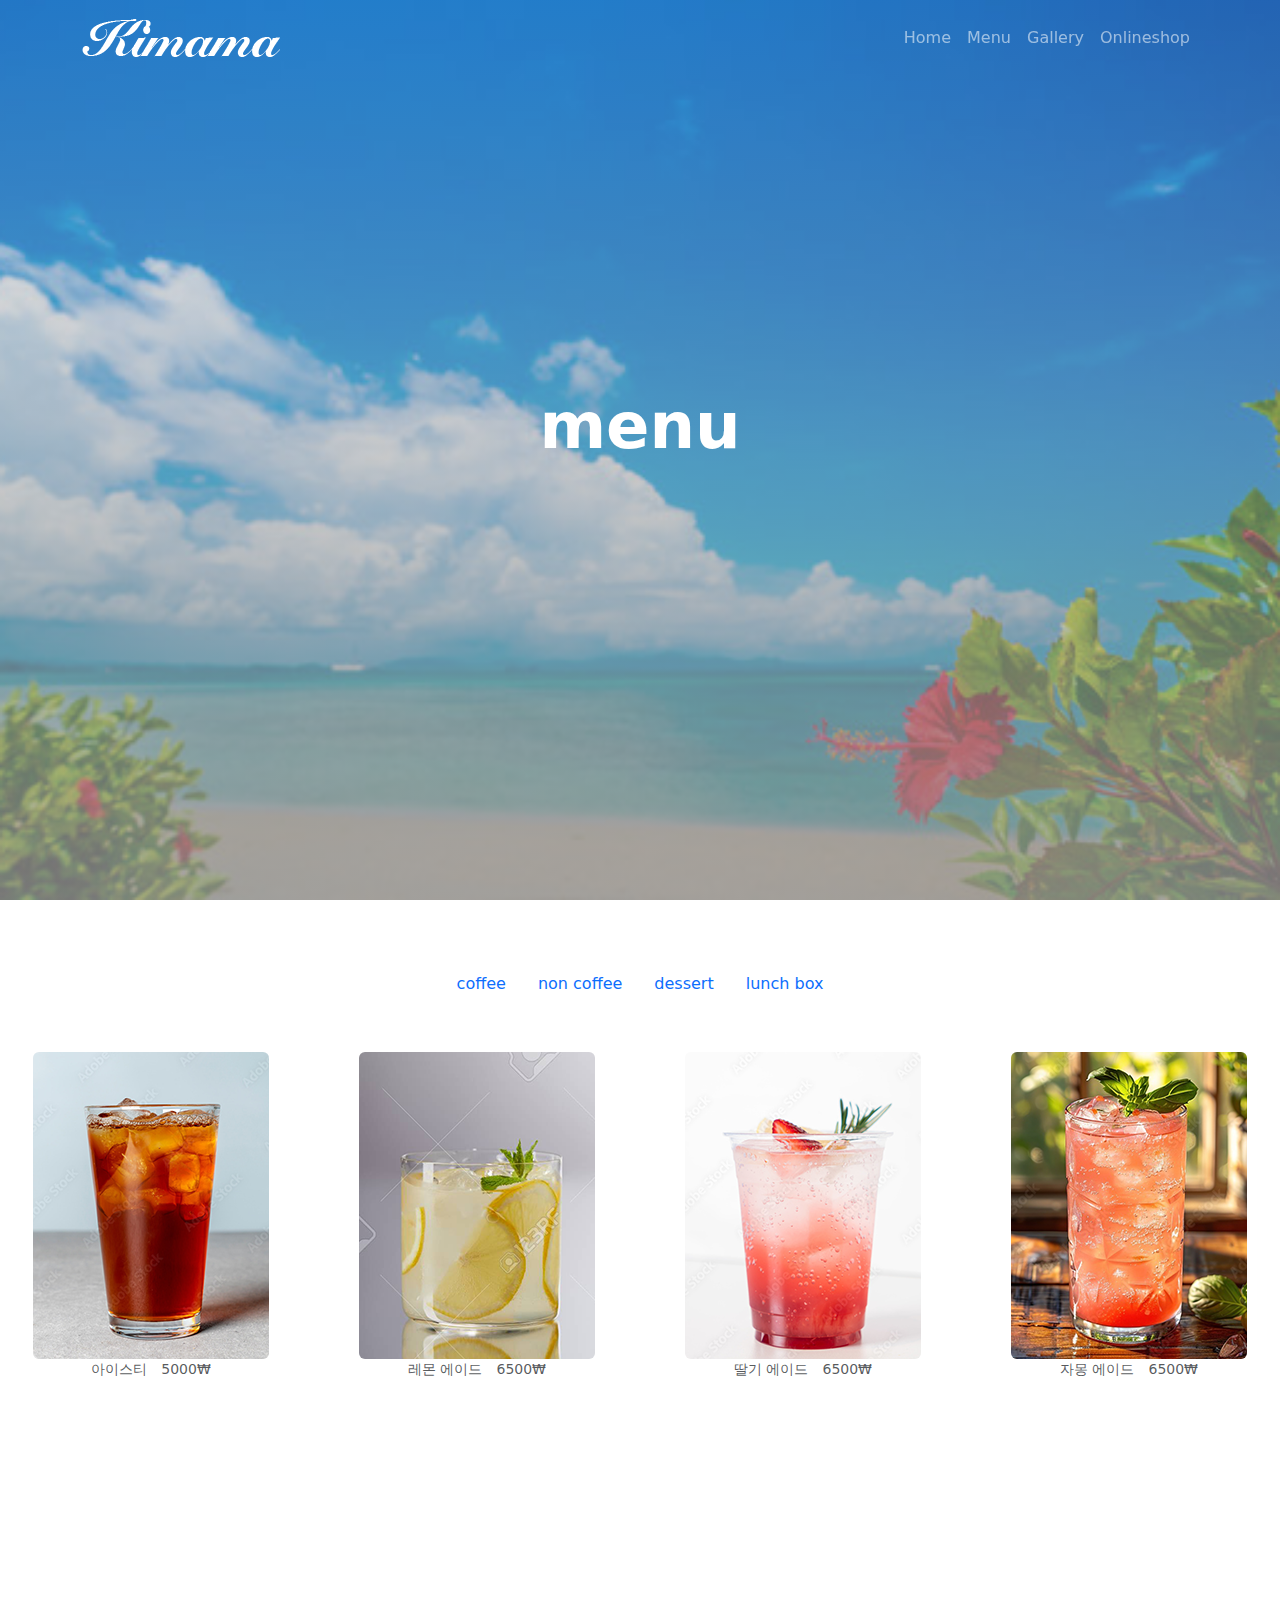
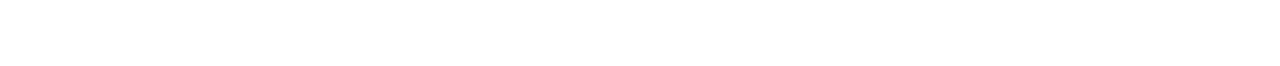
<file: kimama.homepage/noncoffee.html>
<!DOCTYPE html>
<html lang="ko">
  <head>
    <meta charset="utf-8">
    <meta name="viewport" content="width=device-width, initial-scale=1">
    <title>menu</title>
    <link href="https://cdn.jsdelivr.net/npm/bootstrap@5.3.3/dist/css/bootstrap.min.css" rel="stylesheet"
        integrity="sha384-QWTKZyjpPEjISv5WaRU9OFeRpok6YctnYmDr5pNlyT2bRjXh0JMhjY6hW+ALEwIH" crossorigin="anonymous">
    <link rel="stylesheet" href="style.css">

    <link rel="stylesheet" href="https://cdn.jsdelivr.net/npm/bootstrap-icons@1.11.3/font/bootstrap-icons.min.css">


    </head>
    
    <body>
       <header class="vh-100 text-white d-flex flex-column justify-content-center align-items-center">
       <h1 class="display-3 fw-bold mb-5 text-center">menu</h1>
       </header>


       <nav class="navbar navbar-expand-md bg-$cyan-800 navbar-dark fixed-top">
        <div class="container">

            <a class="gugi-font navbar-brand" href="index.html" target="_blank">
                <img src="images/kimama1.png" alt="로고"></a>

            <button class="navbar-toggler" type="button" data-bs-toggle="collapse" data-bs-target="#nav-menu1"
                aria-controls="nav-menu1" aria-expanded="false" aria-label="메뉴">
                <span class="navbar-toggler-icon"></span>
            </button>

            <div class="collapse navbar-collapse" id="nav-menu1">
                <ul class="navbar-nav ms-auto my-2">
                    <li class="nav-item"><a class="nav-link" href="index.html" target="_blank">Home</a></li>
                    <li class="nav-item"><a class="nav-link" href="menu.html" target="_blank">Menu</a></li>
                    <li class="nav-item"><a class="nav-link" href="gallery.html" target="_blank">Gallery</a></li>
                    <li class="nav-item"><a class="nav-link" href="onlineshop.html" target="_blank">Onlineshop</a></li>
                </ul>
            </div>
        </div>
      </nav>

        
        <section class="bg-white py-5" id="coffee menu">
            <div class="container overflow-hidden">
                <h1 class="fw-bold mb-3"> </h1>
                <ul class="nav justify-content-center" id="menu header">
                    <li class="nav-item">
                      <a class="nav-link active" aria-current="page" href="menu.html">coffee</a>
                    </li>
                    <li class="nav-item">
                      <a class="nav-link" href="noncoffee.html">non coffee</a>
                    </li>
                    <li class="nav-item">
                      <a class="nav-link" href="dessert.html">dessert</a>
                    </li>
                    <li class="nav-item">
                      <a class="nav-link" href="lunchbox.html">lunch box</a>
                    </li>
                  </ul>
            </div>
            <br><br>
            <div class="row pb-5 g-4">
                <div class="col-md-6 col-lg-3">
                    <img src="images/icetea.png" alt="아이스티" class="rounded mx-auto d-block">
                    <figcaption class="figure-caption text-center">아이스티&emsp;5000₩</figcaption>
                </div>
                <div class="col-sm-6 col-lg-3">    
                    <img src="images/lemonade.png" alt="레몬 에이드" class="rounded mx-auto d-block">
                    <figcaption class="figure-caption text-center">레몬 에이드&emsp;6500₩</figcaption>
                </div>
                <div class="col-sm-6 col-lg-3"> 
                    <img src="images/strawberry.png" alt="딸기 에이드" class="rounded mx-auto d-block">
                    <figcaption class="figure-caption text-center">딸기 에이드&emsp;6500₩</figcaption>
                </div>
                <div class="col-sm-6 col-lg-3"> 
                    <img src="images/grapefruit.png" alt="자몽 에이드" class="rounded mx-auto d-block">
                    <figcaption class="figure-caption text-center">자몽 에이드&emsp;6500₩</figcaption>
                </div>
            </div>
        </section>

        <section class="py-5" id="sns-links">
            <div class="container text-center text-white">
                <h3 class="fw mb-3">Kimama contact</h3>
                <div class="d-flex justify-content-sm-evenly px-5 mt-4 w-50 m-auto">
                    <a href="https://www.instagram.com/noonbiri.kimama/" target="_blank" id="icon"><i class="bi bi-instagram"></i></a>
                    <a href="https://www.google.com/maps/place/%E6%97%A5%E6%9C%AC%E3%80%81%E3%80%92901-1303+%E6%B2%96%E7%B8%84%E7%9C%8C%E5%B3%B6%E5%B0%BB%E9%83%A1%E4%B8%8E%E9%82%A3%E5%8E%9F%E7%94%BA%E4%B8%8E%E9%82%A3%E5%8E%9F%EF%BC%95%EF%BC%93%EF%BC%99%E2%88%92%EF%BC%91/@26.202259,127.756373,19.85z/data=!4m6!3m5!1s0x34e56e82d01b95ad:0x9cee1b5dc000ae45!8m2!3d26.2023221!4d127.756246!16s%2Fg%2F1tknyjy0?hl=ja&entry=ttu"
                    target="_blank" id="icon"><i class="bi bi-geo-alt"></i></a>
                    <a href="#" target="_blank" id="icon"><i class="bi bi-telephone"></i></a>
            </div>
        </section>

          <script src="https://cdn.jsdelivr.net/npm/bootstrap@5.3.3/dist/js/bootstrap.bundle.min.js" integrity="sha384-YvpcrYf0tY3lHB60NNkmXc5s9fDVZLESaAA55NDzOxhy9GkcIdslK1eN7N6jIeHz" crossorigin="anonymous"></script>

    </body>
</file>
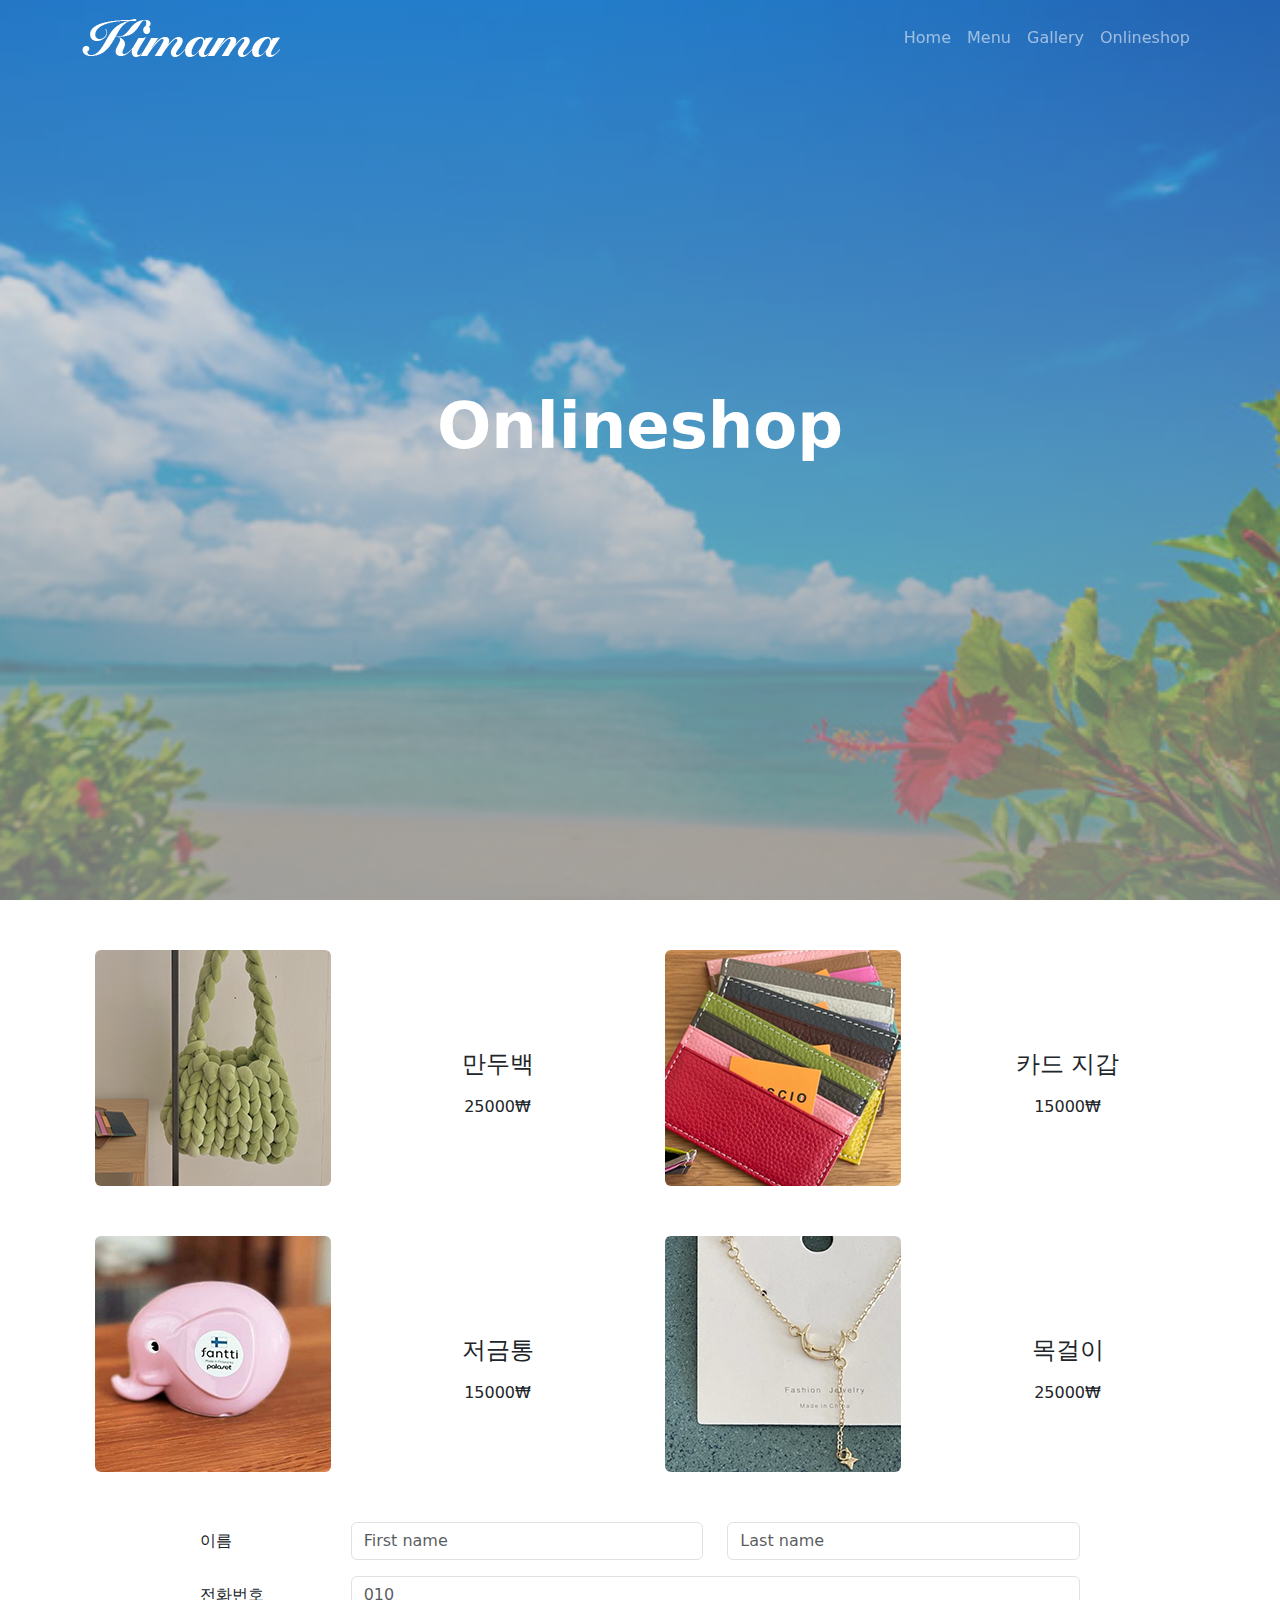
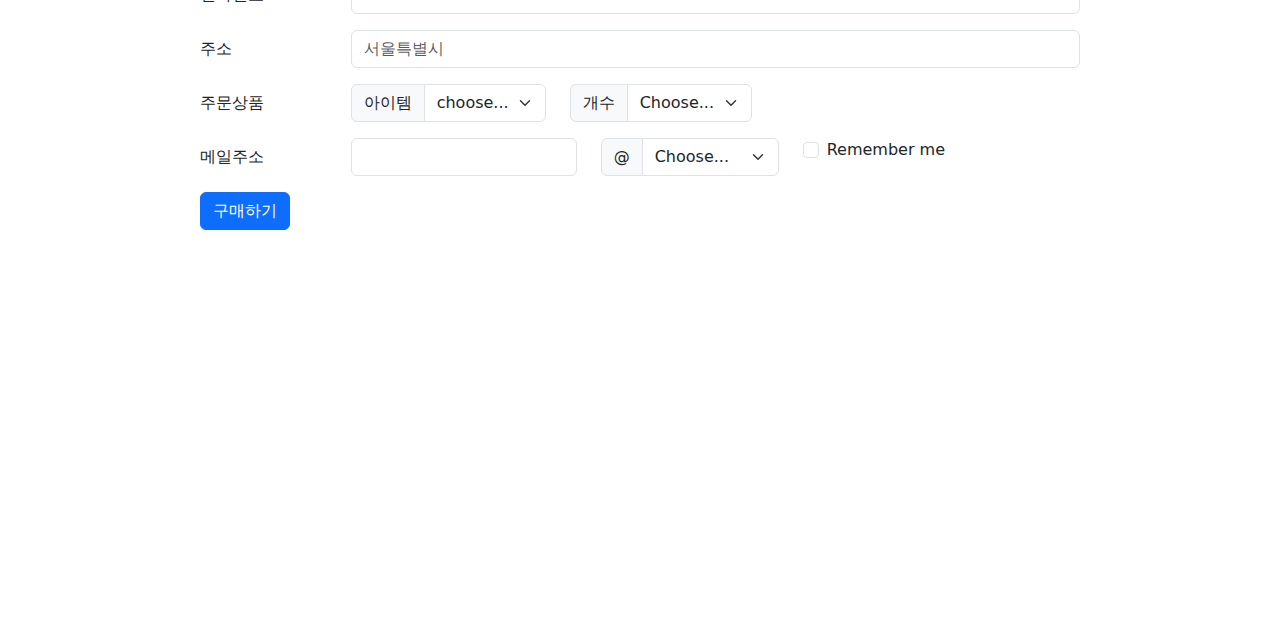
<file: kimama.homepage/onlineshop.html>
<!DOCTYPE html>
<html lang="ko">
<head>
    <meta charset="utf-8">
    <meta name="viewport" content="width=device-width, initial-scale=1">
    <title>menu</title>
    <link href="https://cdn.jsdelivr.net/npm/bootstrap@5.3.3/dist/css/bootstrap.min.css" rel="stylesheet"
        integrity="sha384-QWTKZyjpPEjISv5WaRU9OFeRpok6YctnYmDr5pNlyT2bRjXh0JMhjY6hW+ALEwIH" crossorigin="anonymous">
    <link rel="stylesheet" href="style.css">

    <link rel="stylesheet" href="https://cdn.jsdelivr.net/npm/bootstrap-icons@1.11.3/font/bootstrap-icons.min.css">


 </head>

 <body>

    <header class="vh-100 text-white d-flex flex-column justify-content-center align-items-center">
        <h1 class="display-3 fw-bold mb-5 text-center">Onlineshop</h1>
        </header>

    <nav class="navbar navbar-expand-md bg-$cyan-800 navbar-dark fixed-top">
        <div class="container">

            <a class="gugi-font navbar-brand" href="index.html">
                <img src="images/kimama1.png" alt="로고"></a>

            <button class="navbar-toggler" type="button" data-bs-toggle="collapse" data-bs-target="#nav-menu"
                aria-controls="nav-menu" aria-expanded="false" aria-label="메뉴">
                <span class="navbar-toggler-icon"></span>
            </button>

            <div class="collapse navbar-collapse" id="nav-menu">
                <ul class="navbar-nav ms-auto my-2">
                    <li class="nav-item"><a class="nav-link" href="index.html" target="_blank">Home</a></li>
                    <li class="nav-item"><a class="nav-link" href="menu.html" target="_blank">Menu</a></li>
                    <li class="nav-item"><a class="nav-link" href="gallery.html" target="_blank">Gallery</a></li>
                    <li class="nav-item"><a class="nav-link" href="onlineshop.html" target="_blank">Onlineshop</a></li>
                </ul>
            </div>
        </div>
      </nav>


      <section class="onlineshop">
         <div class="container text-center">
           <div class="row row-cols-4">
             <div class="col">
                <img src="images/bag.png" class="rounded mx-auto d-block" alt="bag">
             </div>
             <div class="col" id="price">
                <h4 class="fw mb-3">만두백</h4>
                <p>25000₩</p>
             </div>

             <div class="col">
                <img src="images/wallet.png" class="rounded mx-auto d-block" alt="wallet">
             </div>
             <div class="col" id="price">
                <h4 class="fw mb-3">카드 지갑</h4>
                <p>15000₩</p>
             </div>

           </div>
         </div>
      </section>

      <section class="onlineshop">
         <div class="container text-center">
            <div class="row row-cols-4">
                <div class="col">
                    <img src="images/pig.png" class="rounded mx-auto d-block" alt="pig">
                </div>
                <div class="col" id="price">
                    <h4 class="mb-3">저금통</h4>
                    <p>15000₩</p>
                </div>
                
                <div class="col">
                    <img src="images/necklace.png" class="rounded mx-auto d-block" alt="nacklace">
                </div>
                <div class="col" id="price">
                    <h4 class="mb-3">목걸이</h4>
                    <p>25000₩</p>
                </div>

            </div>

         </div>
      </section>


    <section id="reservation">  
  <form>
    <div class="row mb-3">
        <label for="input이름" class="col-sm-2 col-form-label">이름</label>
        <div class="col">
          <input type="text" class="form-control" placeholder="First name" aria-label="First name">
        </div>
        <div class="col">
          <input type="text" class="form-control" placeholder="Last name" aria-label="Last name">
        </div>
      </div>

    <div class="row mb-3">
        <label for="input전화번호" class="col-sm-2 col-form-label">전화번호</label>
        <div class="col">
           <input type="text" class="form-control" id="input전화번호" placeholder="010">
        </div>
    </div> 
    <div class="row mb-3">
        <label for="input주소" class="col-sm-2 col-form-label">주소</label>
        <div class="col">
           <input type="text" class="form-control" id="input주소" placeholder="서울특별시">
        </div>
    </div> 

    <div class="row mb-3">
        <label for="inputreservation" class="col-sm-2 col-form-label" for="autoSizingInputGroup">주문상품</label>
      <div class="col-auto">
        <div class="input-group">
          <div class="input-group-text">아이템</div>
          <select class="form-select" id="autoSizingSelect">
            <option selected>choose...</option>
            <option value="1">만두백</option> <option value="2">카드지갑</option>
            <option value="3">저금통</option> <option value="4">목걸이</option>
          </select>
      </div>
      </div>
      <div class="col-auto">
        <label for="inputmail" class="col-sm-2 visually-hidden" for="autoSizingInputGroup"></label>
        <div class="input-group">
          <div class="input-group-text">개수</div>
          <select class="form-select" id="autoSizingSelect">
              <option selected>Choose...</option>
              <option value="1">1</option> <option value="2">2</option>
              <option value="3">3</option> 
          </select>
          </div>
         </div>
      </div>
   </div>
    <div class="row mb-3">
          <label for="inputmail" class="col-sm-2 col-form-label">메일주소</label>
        <div class="col-auto">
          <input type="text" class="form-control" id="autoSizingInput">
        </div>
        <div class="col-auto">
          <label for="inputmail" class="col-sm-2 visually-hidden" for="autoSizingInputGroup"></label>
          <div class="input-group">
            <div class="input-group-text">@</div>
            <select class="form-select" id="autoSizingSelect">
                <option selected>Choose...</option>
                <option value="1">gmail.com</option>
                <option value="2">naver.com</option>
                <option value="3">kakao.com</option>
            </select>
           </div>
        </div>
        
        <div class="col-auto">
          <div class="form-check">
            <input class="form-check-input" type="checkbox" id="autoSizingCheck">
            <label class="form-check-label" for="autoSizingCheck">
              Remember me
            </label>
          </div>
        </div>
    </div>

        <div class="col-auto">
          <button type="submit" class="btn btn-primary">구매하기</button>
        </div>
      </form>
</section>

      <section class="py-5" id="sns-links">
        <div class="container text-center text-white">
            <h3 class="fw mb-3">Kimama contact</h3>
            <div class="d-flex justify-content-sm-evenly px-5 mt-4 w-50 m-auto">
                <a href="https://www.instagram.com/noonbiri.kimama/" target="_blank" id="icon"><i class="bi bi-instagram"></i></a>
                <a href="https://www.google.com/maps/place/%E6%97%A5%E6%9C%AC%E3%80%81%E3%80%92901-1303+%E6%B2%96%E7%B8%84%E7%9C%8C%E5%B3%B6%E5%B0%BB%E9%83%A1%E4%B8%8E%E9%82%A3%E5%8E%9F%E7%94%BA%E4%B8%8E%E9%82%A3%E5%8E%9F%EF%BC%95%EF%BC%93%EF%BC%99%E2%88%92%EF%BC%91/@26.202259,127.756373,19.85z/data=!4m6!3m5!1s0x34e56e82d01b95ad:0x9cee1b5dc000ae45!8m2!3d26.2023221!4d127.756246!16s%2Fg%2F1tknyjy0?hl=ja&entry=ttu"
                target="_blank" id="icon"><i class="bi bi-geo-alt"></i></a>
                <a href="#" target="_blank" id="icon"><i class="bi bi-telephone"></i></a>
        </div>
    </section>


    <script src="https://cdn.jsdelivr.net/npm/bootstrap@5.3.3/dist/js/bootstrap.bundle.min.js" integrity="sha384-YvpcrYf0tY3lHB60NNkmXc5s9fDVZLESaAA55NDzOxhy9GkcIdslK1eN7N6jIeHz" crossorigin="anonymous"></script>
</body>
</html>
</file>
<file: kimama.homepage/style.css>
header{
    background-image: linear-gradient(to top, rgba(150, 149, 149, 0.8), rgba(173, 171, 171, 0.2)), url(images/sea_image.jpeg); 
    background-size: cover;
    background-position: center top;
    background-attachment: fixed;
}

#sns-links{
    background-image: linear-gradient(rgba(0, 0, 0, 0.8),rgba(0, 0, 0, 0.2)), url(images/skyblue2.jpeg);
    background-size: cover;
    background-position: center;
    background-attachment: fixed;
}

#icon{
    color:white;
    font-size: x-large;
}



#menu header{
    color: rgb(61, 61, 61);
    font: size 200px;
}

#mail{
    margin: 50px;
}

#form{
    margin: 50px;
}

#reservation{
    margin-top: 50px;
    margin-left: 200px;
    margin-right: 200px;
    margin-bottom: 200px;
}

.onlineshop{
    margin: 50px;
}

#price{
    margin-top: 100px;
}

#kimama{
    background-image: linear-gradient(rgba(0, 0, 0, 0.8),rgba(0, 0, 0, 0.2)), url(images/skyblue2.jpeg);
    background-size: cover;
    background-position: center;
    background-attachment: fixed;
}
</file>
